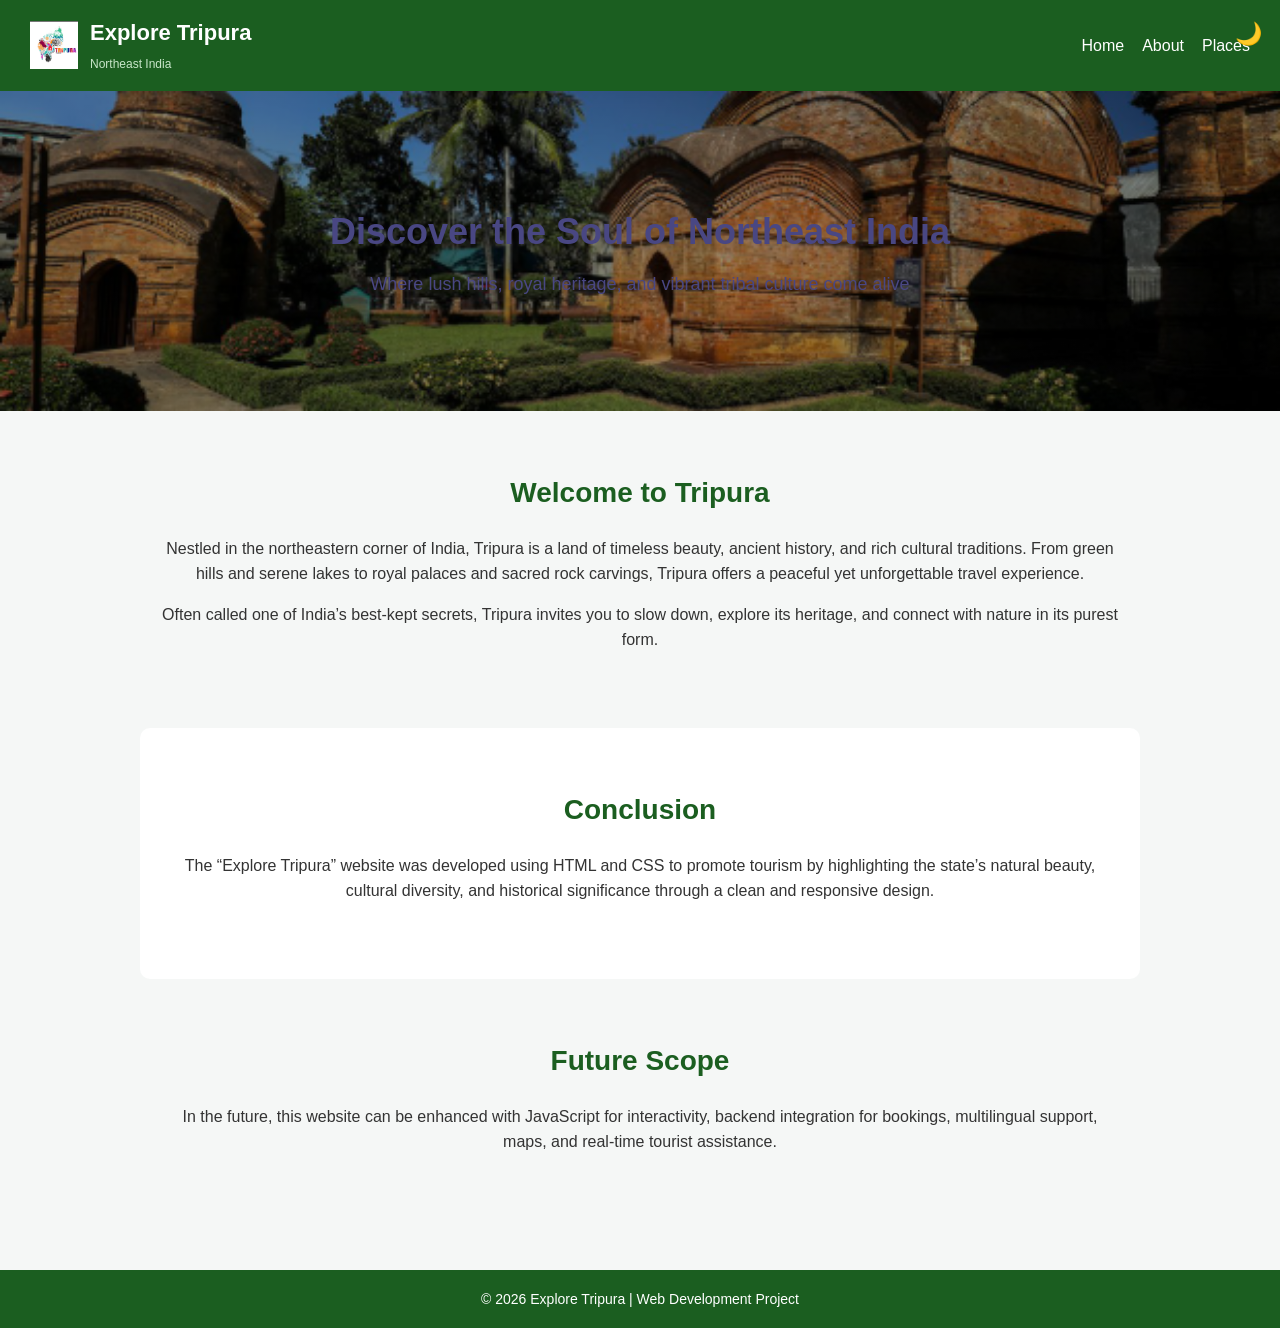
<file: index.html>
<!DOCTYPE html>
<html lang="en">
<head>
    <meta charset="UTF-8">
    <title>Explore Tripura</title>
    <link rel="stylesheet" href="style.css">
</head>
<body>

<input type="checkbox" id="dark-toggle">
<label for="dark-toggle" class="toggle">🌙</label>

<header>
    <div class="logo">
        <img src="logo.png" alt="Explore Tripura Logo">
        <div>
            <h1>Explore Tripura</h1>
            <span>Northeast India</span>
        </div>
    </div>

    <nav>
        <a href="index.html">Home</a>
        <a href="about.html">About</a>
        <a href="places.html">Places</a>
    </nav>
</header>

<section class="hero">
    <h2>Discover the Soul of Northeast India</h2>
    <p>Where lush hills, royal heritage, and vibrant tribal culture come alive</p>
</section>

<section class="section">
    <h2>Welcome to Tripura</h2>
    <p>
        Nestled in the northeastern corner of India, Tripura is a land of timeless
        beauty, ancient history, and rich cultural traditions. From green hills
        and serene lakes to royal palaces and sacred rock carvings, Tripura offers
        a peaceful yet unforgettable travel experience.
    </p>
    <p>
        Often called one of India’s best-kept secrets, Tripura invites you to slow
        down, explore its heritage, and connect with nature in its purest form.
    </p>
</section>

<section class="section light">
    <h2>Conclusion</h2>
    <p>
        The “Explore Tripura” website was developed using HTML and CSS to promote
        tourism by highlighting the state’s natural beauty, cultural diversity,
        and historical significance through a clean and responsive design.
    </p>
</section>

<section class="section">
    <h2>Future Scope</h2>
    <p>
        In the future, this website can be enhanced with JavaScript for
        interactivity, backend integration for bookings, multilingual support,
        maps, and real-time tourist assistance.
    </p>
</section>

<footer>
    <p>© 2026 Explore Tripura | Web Development Project</p>
</footer>

</body>
</html>
</file>
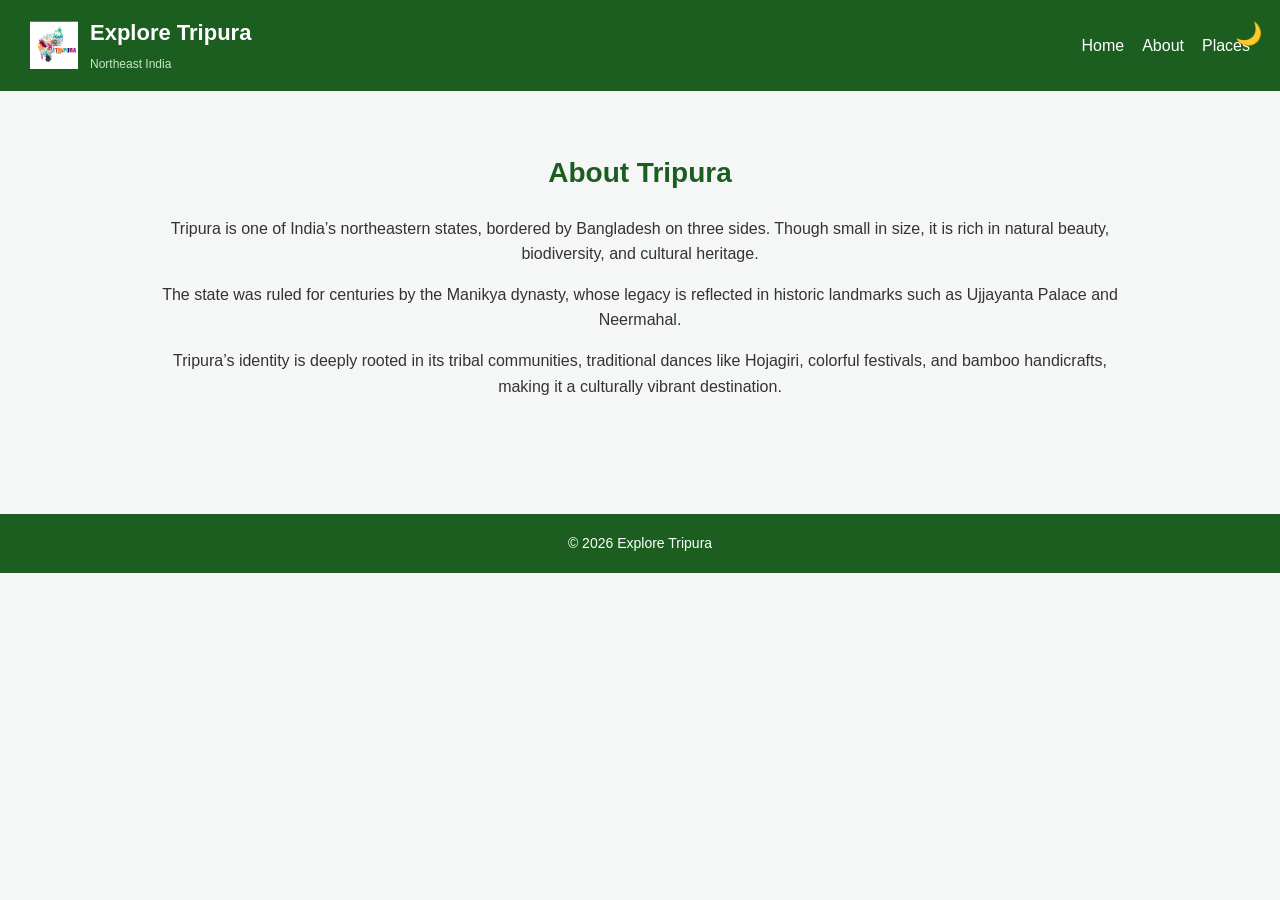
<file: about.html>
<!DOCTYPE html>
<html lang="en">
<head>
    <meta charset="UTF-8">
    <title>About Tripura</title>
    <link rel="stylesheet" href="style.css">
</head>
<body>

<input type="checkbox" id="dark-toggle">
<label for="dark-toggle" class="toggle">🌙</label>

<header>
    <div class="logo">
        <img src="logo.png">
        <div>
            <h1>Explore Tripura</h1>
            <span>Northeast India</span>
        </div>
    </div>

    <nav>
        <a href="index.html">Home</a>
        <a href="about.html">About</a>
        <a href="places.html">Places</a>
    </nav>
</header>

<section class="section">
    <h2>About Tripura</h2>
    <p>
        Tripura is one of India’s northeastern states, bordered by Bangladesh on
        three sides. Though small in size, it is rich in natural beauty,
        biodiversity, and cultural heritage.
    </p>
    <p>
        The state was ruled for centuries by the Manikya dynasty, whose legacy is
        reflected in historic landmarks such as Ujjayanta Palace and Neermahal.
    </p>
    <p>
        Tripura’s identity is deeply rooted in its tribal communities, traditional
        dances like Hojagiri, colorful festivals, and bamboo handicrafts, making
        it a culturally vibrant destination.
    </p>
</section>

<footer>
    <p>© 2026 Explore Tripura</p>
</footer>

</body>
</html>
</file>
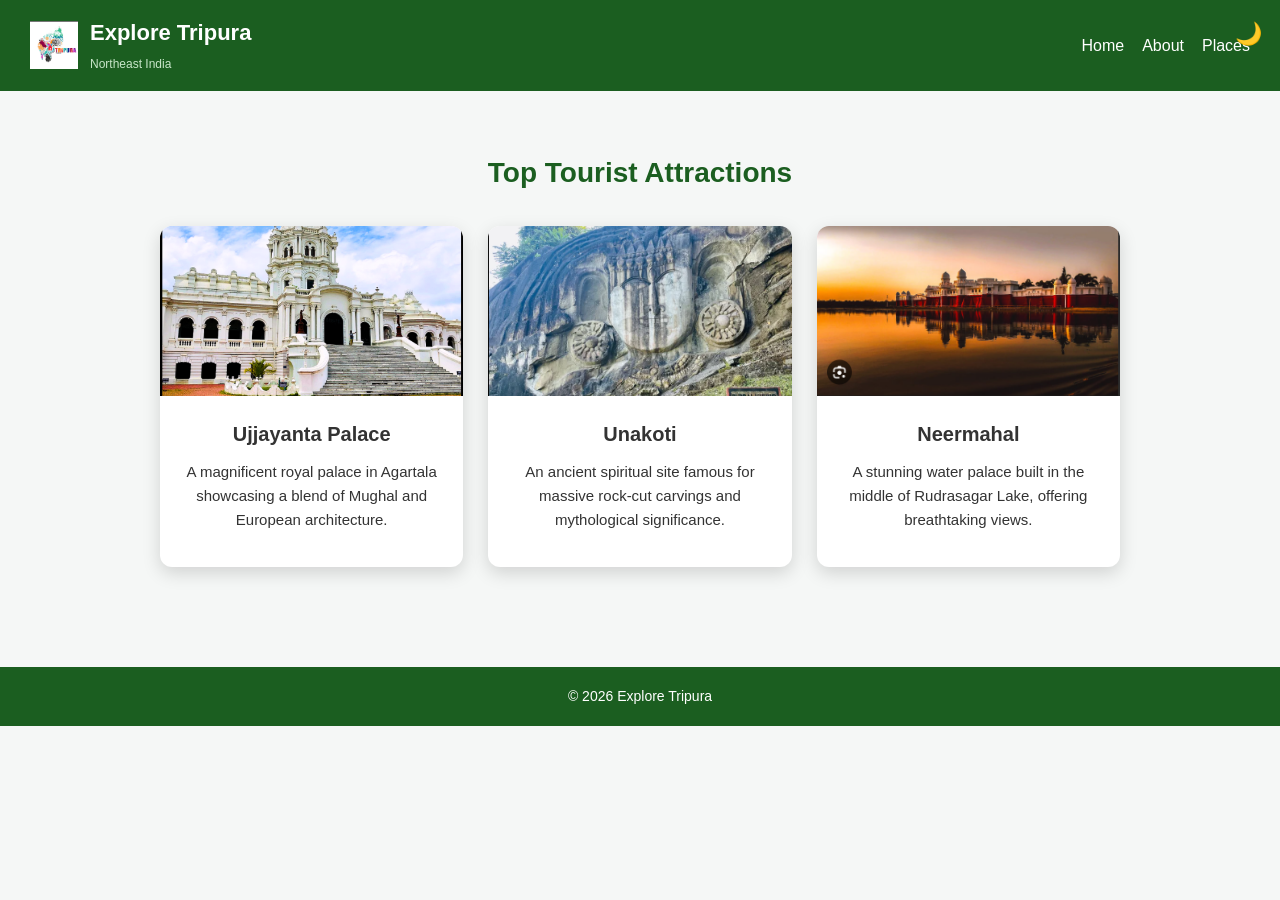
<file: places.html>
<!DOCTYPE html>
<html lang="en">
<head>
    <meta charset="UTF-8">
    <title>Places to Visit</title>
    <link rel="stylesheet" href="style.css">
</head>
<body>

<input type="checkbox" id="dark-toggle">
<label for="dark-toggle" class="toggle">🌙</label>

<header>
    <div class="logo">
        <img src="logo.png">
        <div>
            <h1>Explore Tripura</h1>
            <span>Northeast India</span>
        </div>
    </div>

    <nav>
        <a href="index.html">Home</a>
        <a href="about.html">About</a>
        <a href="places.html">Places</a>
    </nav>
</header>

<section class="section">
    <h2>Top Tourist Attractions</h2>

    <div class="cards">

        <div class="card">
            <img src="palace.png">
            <h3>Ujjayanta Palace</h3>
            <p>
                A magnificent royal palace in Agartala showcasing a blend of
                Mughal and European architecture.
            </p>
        </div>

        <div class="card">
            <img src="unakoti.png">
            <h3>Unakoti</h3>
            <p>
                An ancient spiritual site famous for massive rock-cut carvings
                and mythological significance.
            </p>
        </div>

        <div class="card">
            <img src="neermahal.png">
            <h3>Neermahal</h3>
            <p>
                A stunning water palace built in the middle of Rudrasagar Lake,
                offering breathtaking views.
            </p>
        </div>

    </div>
</section>

<footer>
    <p>© 2026 Explore Tripura</p>
</footer>

</body>
</html>
</file>
<file: style.css>
* {
    margin: 0;
    padding: 0;
    box-sizing: border-box;
    font-family: "Segoe UI", Arial, sans-serif;
}

body {
    background-color: #f5f7f6;
    color: #333;
    line-height: 1.6;
    transition: background 0.4s, color 0.4s;
}


#dark-toggle {
    display: none;
}

#dark-toggle:checked ~ header,
#dark-toggle:checked ~ section,
#dark-toggle:checked ~ footer {
    background-color: #121212;
    color: #e0e0e0;
}

#dark-toggle:checked ~ section.light {
    background-color: #1e1e1e;
}


.toggle {
    position: fixed;
    top: 16px;
    right: 18px;
    font-size: 22px;
    cursor: pointer;
    z-index: 1000;
}


header {
    background-color: #1b5e20;
    color: #fff;
    padding: 15px 30px;
    display: flex;
    justify-content: space-between;
    align-items: center;
}


.logo {
    display: flex;
    align-items: center;
    gap: 12px;
}

.logo img {
    width: 48px;
    height: 48px;
}

.logo h1 {
    font-size: 22px;
    font-weight: 600;
}

.logo span {
    font-size: 12px;
    color: #c8e6c9;
}
nav {
    display: flex;
    align-items: center;
}
nav a {
    color: #ffffff;
    text-decoration: none;
    margin-left: 18px;
    font-weight: 500;
    position: relative;
}

nav a::after {
    content: "";
    position: absolute;
    width: 0;
    height: 2px;
    background: #ffeb3b;
    left: 0;
    bottom: -4px;
    transition: 0.3s;
}

nav a:hover::after {
    width: 100%;
}


.hero {
    background: linear-gradient(
        rgba(0, 0, 0, 0.4),
        rgba(0, 0, 0, 0.4)
    ),
    url("background.png") center/cover no-repeat;
    height: 320px;
    color: #494783;
    display: flex;
    flex-direction: column;
    justify-content: center;
    align-items: center;
    



    text-align: center;
    padding: 20px;
    animation: fadeIn 1.5s ease;
}

.hero h2 {
    font-size: 36px;
    margin-bottom: 10px;
}

.hero p {
    font-size: 18px;
    max-width: 600px;
}


@keyframes fadeIn {
    from {
        opacity: 0;
        transform: translateY(20px);
    }
    to {
        opacity: 1;
        transform: translateY(0);
    }
}


.section {
    padding: 60px 20px;
    max-width: 1000px;
    margin: auto;
    text-align: center;
}

.section h2 {
    font-size: 28px;
    color: #1b5e20;
    margin-bottom: 20px;
}

.section p {
    font-size: 16px;
    margin-bottom: 15px;
}

.section.light {
    background-color: #ffffff;
    border-radius: 10px;
}


.cards {
    display: grid;
    grid-template-columns: repeat(auto-fit, minmax(250px, 1fr));
    gap: 25px;
    margin-top: 30px;
}

.card {
    background-color: #ffffff;
    border-radius: 12px;
    overflow: hidden;
    box-shadow: 0 6px 18px rgba(0, 0, 0, 0.15);
    transition: transform 0.3s ease, box-shadow 0.3s ease;
}

.card:hover {
    transform: translateY(-8px);
    box-shadow: 0 12px 25px rgba(0, 0, 0, 0.25);
}

.card img {
    width: 100%;
    height: 170px;
    object-fit: cover;
}

.card h3 {
    font-size: 20px;
    margin: 15px 0 10px;
}

.card p {
    padding: 0 15px 20px;
    font-size: 15px;
}


footer {
    background-color: #1b5e20;
    color: #ffffff;
    text-align: center;
    padding: 18px;
    margin-top: 40px;
    font-size: 14px;
}

@media (max-width: 768px) {
    .hero h2 {
        font-size: 28px;
    }

    .hero p {
        font-size: 16px;
    }
}

@media (max-width: 600px) {
    header {
        flex-direction: column;
        text-align: center;
    }

    nav {
        margin-top: 10px;
    }

    nav a {
        margin: 0 10px;
    }

    .logo {
        justify-content: center;
    }
}
</file>
